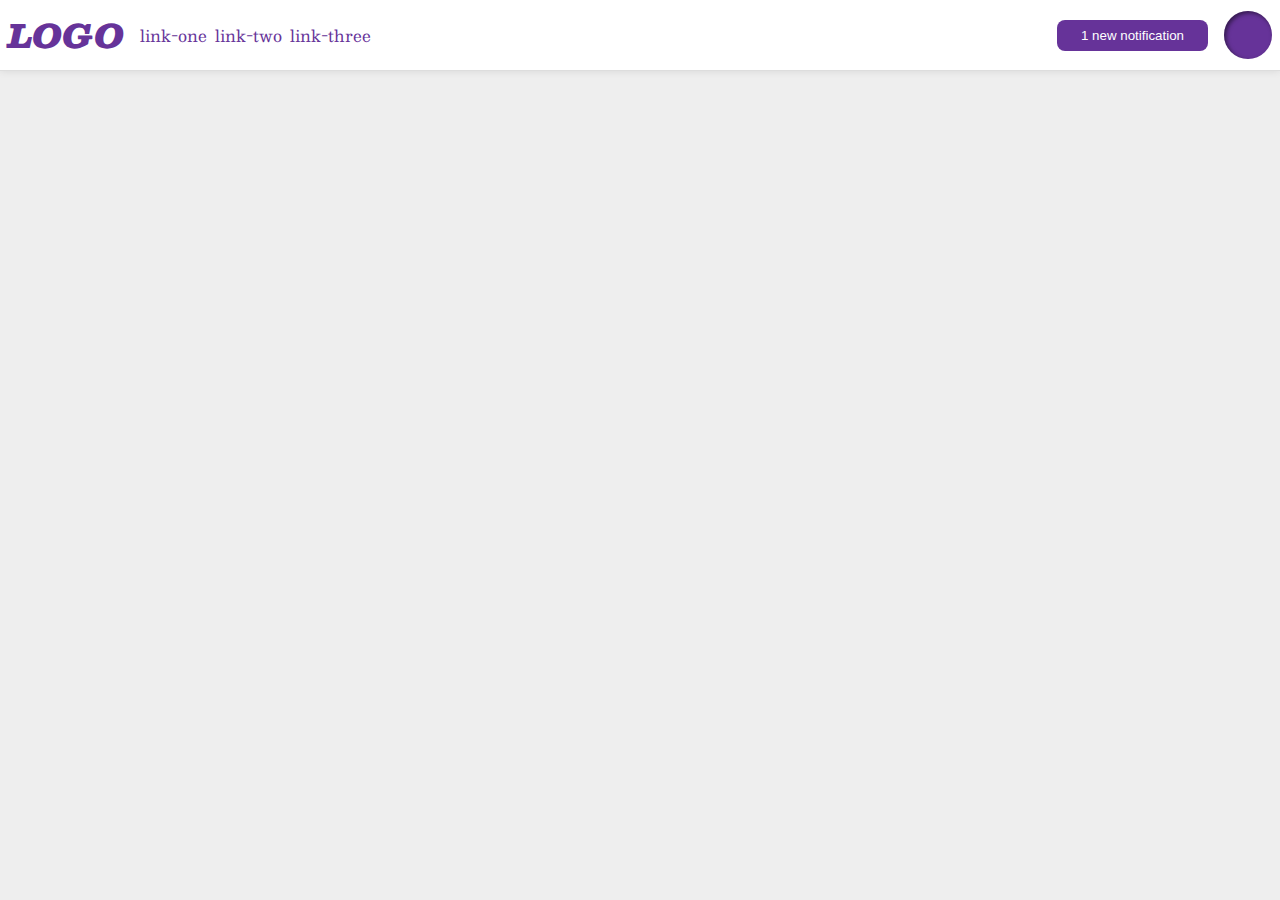
<file: flex/03-flex-header-2/index.html>
<!DOCTYPE html>
<html lang="en">
  <head>
    <meta charset="UTF-8">
    <meta http-equiv="X-UA-Compatible" content="IE=edge">
    <meta name="viewport" content="width=device-width, initial-scale=1.0">
    <title>Flex Header 2</title>
    <link rel="stylesheet" href="style.css">
  </head>
  <body>
    <div class="header">
      <div class="left-content">
      <div class="logo">
        LOGO
      </div>
      <ul class="links">
        <li><a href="google.com">link-one</a></li>
        <li><a href="google.com">link-two</a></li>
        <li><a href="google.com">link-three</a></li>
      </ul>
    </div>
    <div class="right-content">
      <button class="notifications">
        1 new notification
      </button>
      <div class="profile-image"></div>
    </div>
    </div>
  </body>
</html>
</file>
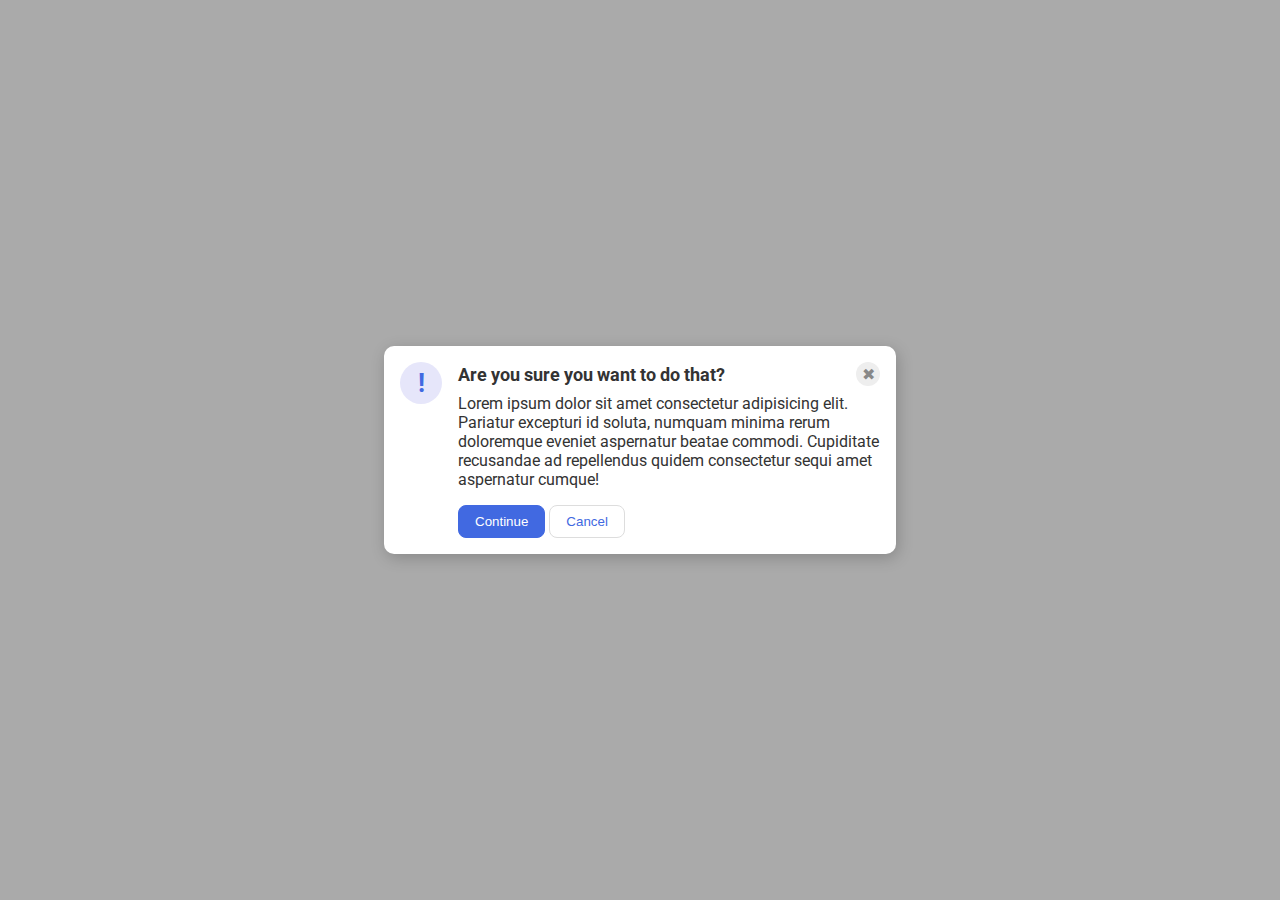
<file: flex/05-flex-modal/index.html>
<!DOCTYPE html>
<html lang="en">
  <head>
    <meta charset="UTF-8">
    <meta http-equiv="X-UA-Compatible" content="IE=edge">
    <meta name="viewport" content="width=device-width, initial-scale=1.0">
    <link rel="stylesheet" href="style.css">
    <title>Modal</title>
  </head>
  <body>
    <div class="modal">
      <div class="icon">!</div>
      <div class="container">
      <div class="header">Are you sure you want to do that?
      <div class="close-button">✖</div>
      </div>
      <div class="text">Lorem ipsum dolor sit amet consectetur adipisicing elit. Pariatur excepturi id soluta, numquam minima rerum doloremque eveniet aspernatur beatae commodi. Cupiditate recusandae ad repellendus quidem consectetur sequi amet aspernatur cumque!</div>
      <button class="continue">Continue</button>
      <button class="cancel">Cancel</button>
    </div>
    </div>
  </body>
</html>
</file>
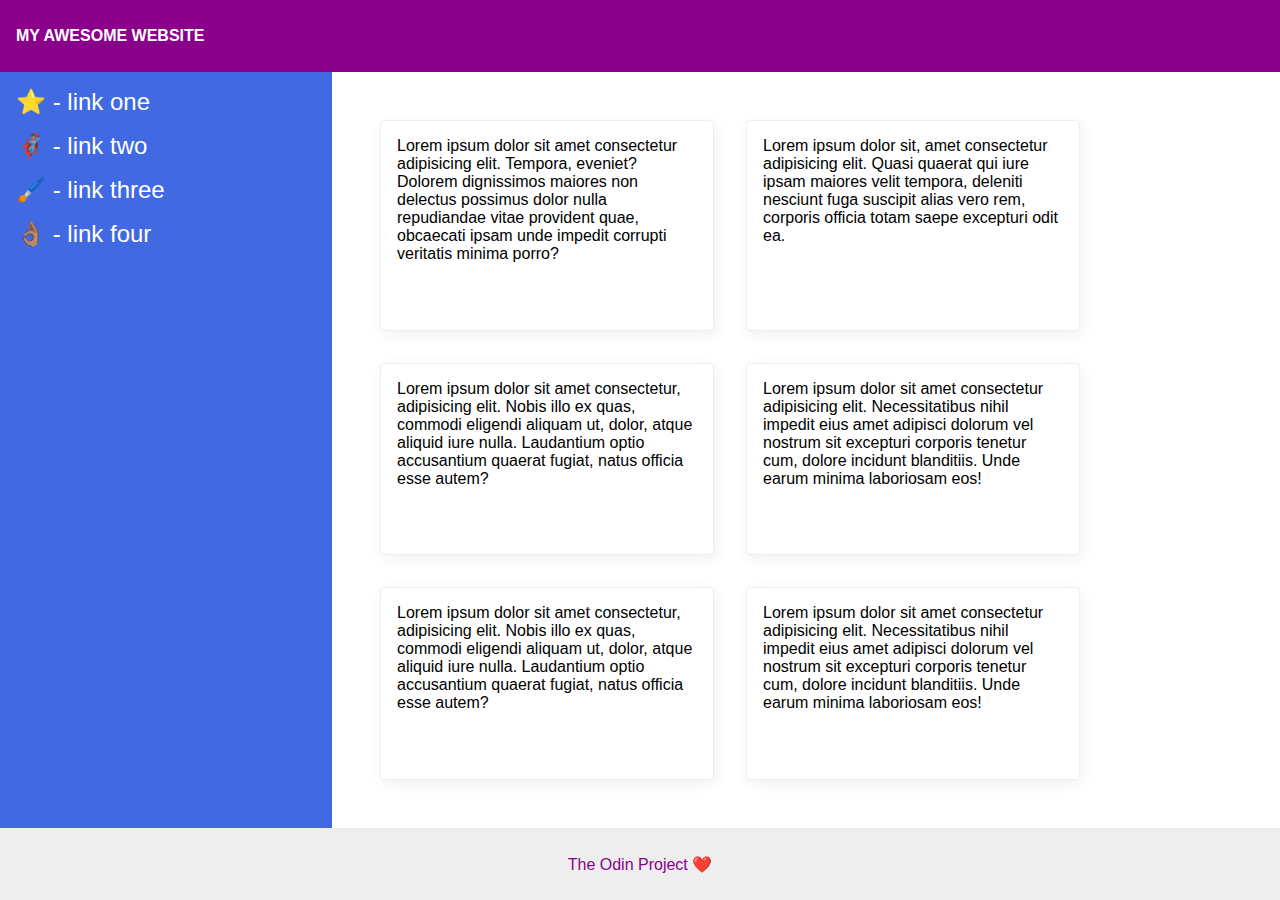
<file: flex/07-flex-layout-2/index.html>
<!DOCTYPE html>
<html lang="en">
  <head>
    <meta charset="UTF-8">
    <meta http-equiv="X-UA-Compatible" content="IE=edge">
    <meta name="viewport" content="width=device-width, initial-scale=1.0">
    <title>The Holy Grail</title>
    <link rel="stylesheet" href="style.css">
  </head>
  <body>
    <div class="header">
      MY AWESOME WEBSITE
    </div>
    <div class="body">
    <div class="sidebar">
      <ul>
        <li><a href="#">⭐ - link one</a></li>
        <li><a href="#">🦸🏽‍♂️ - link two</a></li>
        <li><a href="#">🖌️ - link three</a></li>
        <li><a href="#">👌🏽 - link four</a></li>
      </ul>
    </div>
      <div class="container">
    <div class="card">Lorem ipsum dolor sit amet consectetur adipisicing elit. Tempora, eveniet? Dolorem dignissimos maiores non delectus possimus dolor nulla repudiandae vitae provident quae, obcaecati ipsam unde impedit corrupti veritatis minima porro?</div>
    <div class="card">Lorem ipsum dolor sit, amet consectetur adipisicing elit. Quasi quaerat qui iure ipsam maiores velit tempora, deleniti nesciunt fuga suscipit alias vero rem, corporis officia totam saepe excepturi odit ea.</div>
    <div class="card">Lorem ipsum dolor sit amet consectetur, adipisicing elit. Nobis illo ex quas, commodi eligendi aliquam ut, dolor, atque aliquid iure nulla. Laudantium optio accusantium quaerat fugiat, natus officia esse autem?</div>
    <div class="card">Lorem ipsum dolor sit amet consectetur adipisicing elit. Necessitatibus nihil impedit eius amet adipisci dolorum vel nostrum sit excepturi corporis tenetur cum, dolore incidunt blanditiis. Unde earum minima laboriosam eos!</div>
    <div class="card">Lorem ipsum dolor sit amet consectetur, adipisicing elit. Nobis illo ex quas, commodi eligendi aliquam ut, dolor, atque aliquid iure nulla. Laudantium optio accusantium quaerat fugiat, natus officia esse autem?</div>
    <div class="card">Lorem ipsum dolor sit amet consectetur adipisicing elit. Necessitatibus nihil impedit eius amet adipisci dolorum vel nostrum sit excepturi corporis tenetur cum, dolore incidunt blanditiis. Unde earum minima laboriosam eos!</div>
  </div>
  </div>
    <div class="footer">
      The Odin Project ❤️
    </div>
  </body>
</html>
</file>
<file: flex/03-flex-header-2/style.css>
/* this is some magical font-importing.  
you'll learn about it later. */
@import url('https://fonts.googleapis.com/css2?family=Besley:ital,wght@0,400;1,900&display=swap');

body {
  margin: 0;
  background: #eee;
  font-family: Besley, serif;
}

.header {
  background: white;
  border-bottom: 1px solid #ddd;
  box-shadow: 0 0 8px rgba(0,0,0,.1);
  display: flex;
  justify-content: space-between;
  padding: 8px;
}

.profile-image {
  background: rebeccapurple;
  box-shadow: inset 2px 2px 4px rgba(0,0,0,.5);
  border-radius: 50%;
  width: 48px;
  height: 48px;
}

.logo {
  color: rebeccapurple;
  font-size: 32px;
  font-weight: 900;
  font-style: italic;
}

button {
  border: none;
  border-radius: 8px;
  background: rebeccapurple;
  color: white;
  padding: 8px 24px;
}

a {
  /* this removes the line under our links */
  text-decoration: none;
  color: rebeccapurple;
}

ul {
  list-style-type: none;
  display: flex;
  flex-direction: row;
  margin: 0;
  padding: 0;
  gap: 8px;
}

.left-content {
    display: flex;
    align-items: center;
    gap: 16px;
}

.right-content {
    display: flex;
    align-items: center;
    gap: 16px;
}
</file>
<file: flex/05-flex-modal/style.css>
@import url('https://fonts.googleapis.com/css2?family=Roboto:wght@400;700&display=swap');

html, body {
  height: 100%;
}

body {
  font-family: Roboto, sans-serif;
  margin: 0;
  background: #aaa;
  color: #333;
  /* I'll give you this one for free lol */
  display: flex;
  align-items: center;
  justify-content: center;
}

.modal {
  background: white;
  width: 480px;
  border-radius: 10px;
  box-shadow: 2px 4px 16px rgba(0,0,0,.2);
  display: flex;
  gap: 16px;
  padding: 16px;
}

.icon {
  color: royalblue;
  font-size: 26px;
  font-weight: 700;
  background: lavender;
  width: 42px;
  height: 42px;
  border-radius: 50%;
  display: flex;
  align-items: center;
  justify-content: center;
}

.close-button {
  background: #eee;
  border-radius: 50%;
  color: #888;
  font-weight: 400;
  font-size: 16px;
  height: 24px;
  width: 24px;
  display: flex;
  align-items: center;
  justify-content: center;
}

button {
  padding: 8px 16px;
  border-radius: 8px;
}

button.continue {
  background: royalblue;
  border: 1px solid royalblue;
  color: white;
}

button.cancel {
  background: white;
  border: 1px solid #ddd;
  color: royalblue;
}

.header {
  display: flex;
  align-items: center;
  justify-content: space-between;
  font-size: 18px;
  font-weight: 700;
  margin-bottom: 8px;
}

.icon {
  /* this keeps the icon from getting smashed by the text */
  flex-shrink: 0;
}

.text {
  margin-bottom: 16px;
}
</file>
<file: flex/07-flex-layout-2/style.css>
body {
  font-family: -apple-system, BlinkMacSystemFont, 'Segoe UI', Roboto, Oxygen, Ubuntu, Cantarell, 'Open Sans', 'Helvetica Neue', sans-serif;
  margin: 0;
  min-height: 100vh;
  display: flex;
  flex-direction: column;
}

.header {
  height: 72px;
  background: darkmagenta;
  color: white;
  display: flex;
  font-size: 32;
  font-weight: 900;
  padding: 0 16px;
  align-items: center;
  
}

.footer {
  height: 72px;
  background: #eee;
  color: darkmagenta;
  display: flex;
  align-items: center;
  justify-content: center;
}


.sidebar {
  width: 300px;
  background: royalblue;
  flex-shrink: 0;
  padding: 16px;
  }


.card {
  border: 1px solid #eee;
  box-shadow: 2px 4px 16px rgba(0,0,0,.06);
  border-radius: 4px;
  padding: 16px;
  margin: 16px;
  width: 300px;
}

.container {
  padding: 32px;
  display: flex;
  flex-wrap: wrap;

}
ul {
list-style-type: none;
margin: 0;
padding: 0;
}

li {
  margin-bottom: 16px;
}

.body {
  flex: 1;
  display: flex;
}

a {
  color: white;
  text-decoration: none;
  font-size: 24px;
}
</file>
